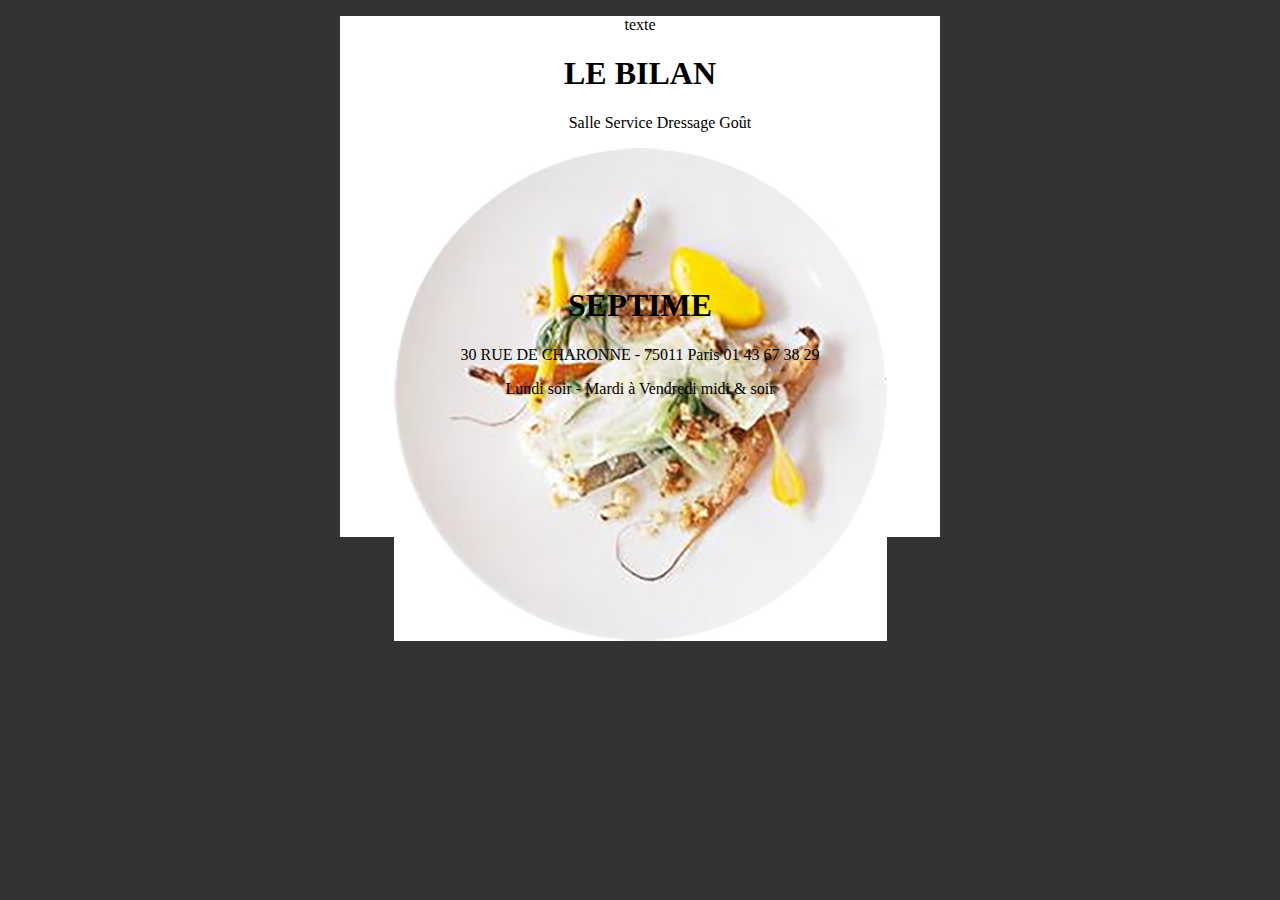
<file: index_abdoulay.html>
<!DOCTYPE html>
<html lang="fr">
<head>
    <meta charset="UTF-8">
    <meta name="viewport" content="width=device-width, initial-scale=1.0">
    <meta http-equiv="X-UA-Compatible" content="ie=edge">
    <title>Document</title>
    <link href="css/style_fabrice2.css" rel="stylesheet">
</head>
<body>
    <div id="conteneur">
        <header>
            <p>texte</p>
            <h1>LE BILAN</h1>
            <nav>
                <ul>
                    <li>Salle</li>
                    <li>Service</li>
                    <li>Dressage</li>
                    <li>Goût</li>
                </ul>

            </nav>
            <img src="img/plate.jpg">
        </header>
        <section>
            <div class="gauche"></div>
            <div class="droite"></div>
        </section>
        <section>
            <div class="gauche"></div>
            <div class="droite"></div>
        </section>
        <section>
            <div class="gauche"></div>
            <div class="droite"></div>
        </section>
        <section>
            <div class="gauche"></div>
            <div class="droite"></div>
        </section>
        <footer>
            
            <h1>SEPTIME</h1>
            <p>30 RUE DE CHARONNE - 75011 Paris
                    01 43 67 38 29
            </p>
            <p>Lundi soir - Mardi à Vendredi midi & soir</p>
        </footer>


    </div>
    
</body>
</html>
</file>
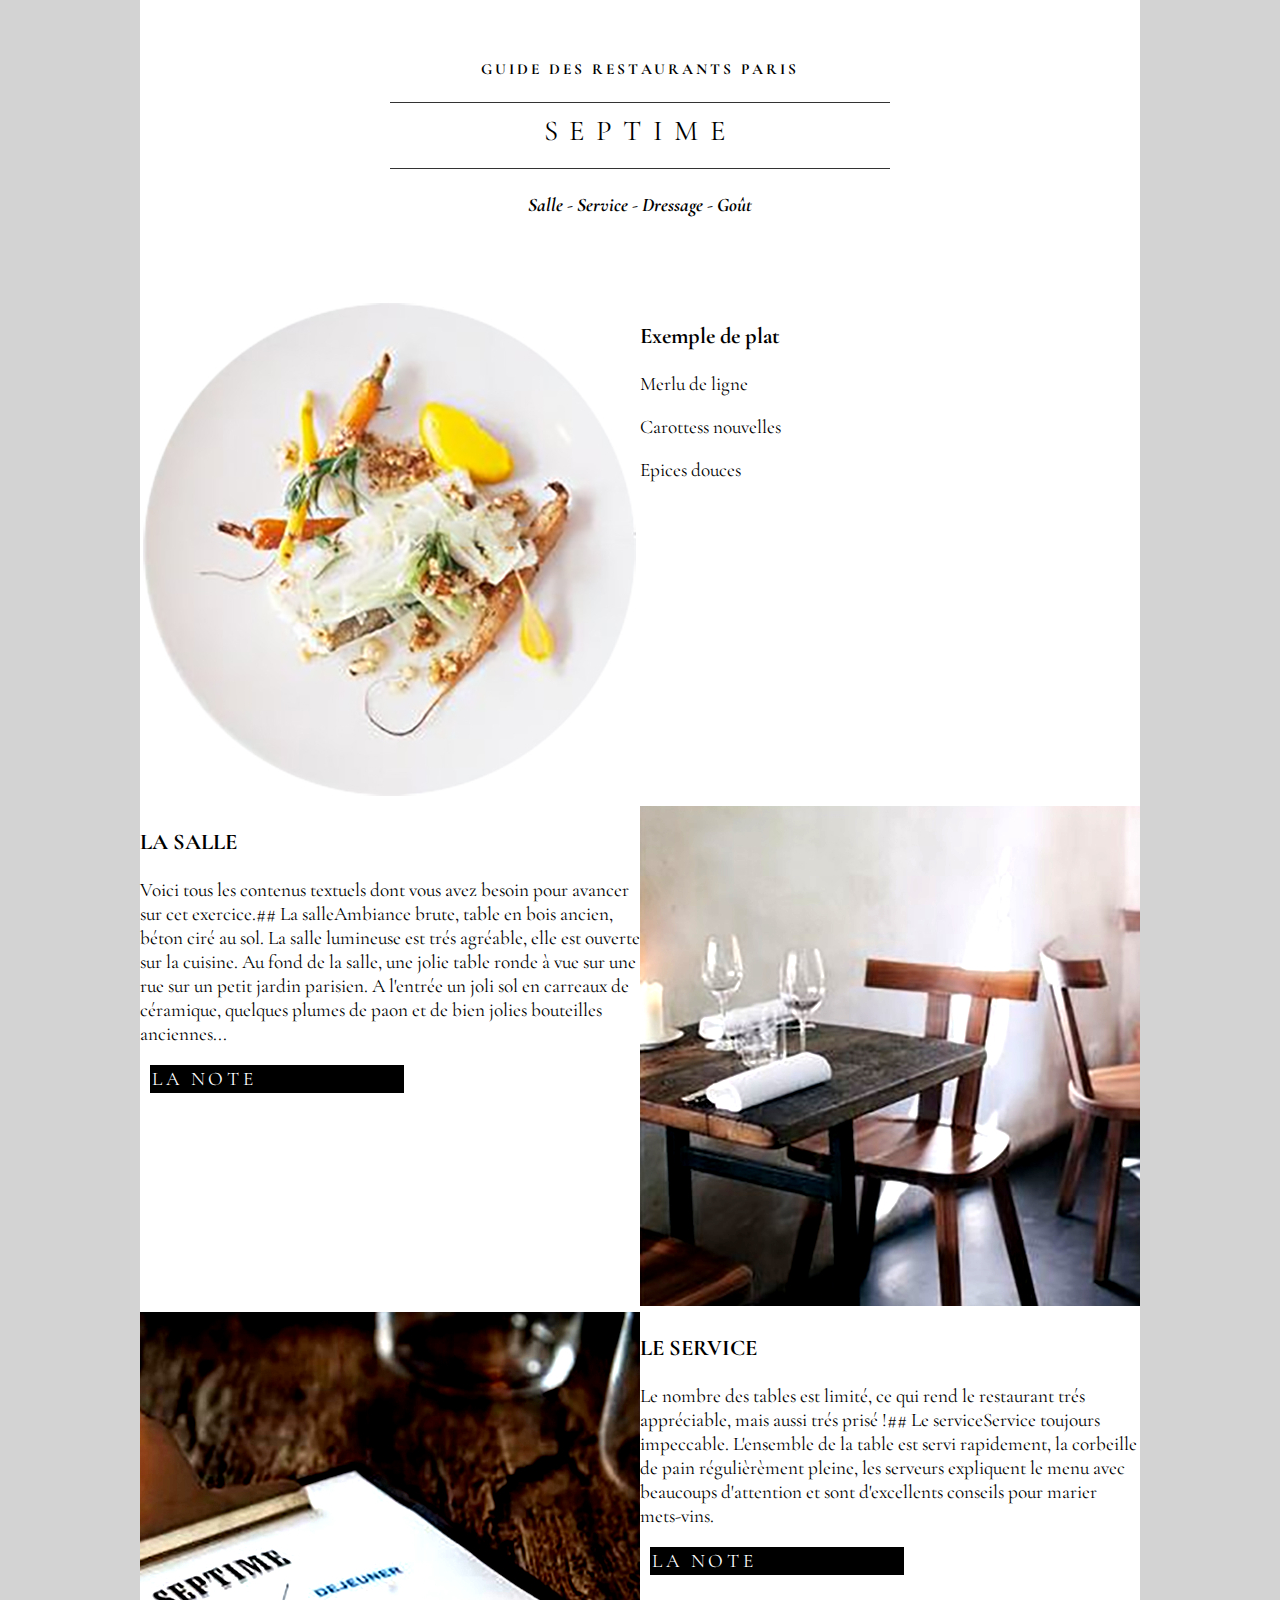
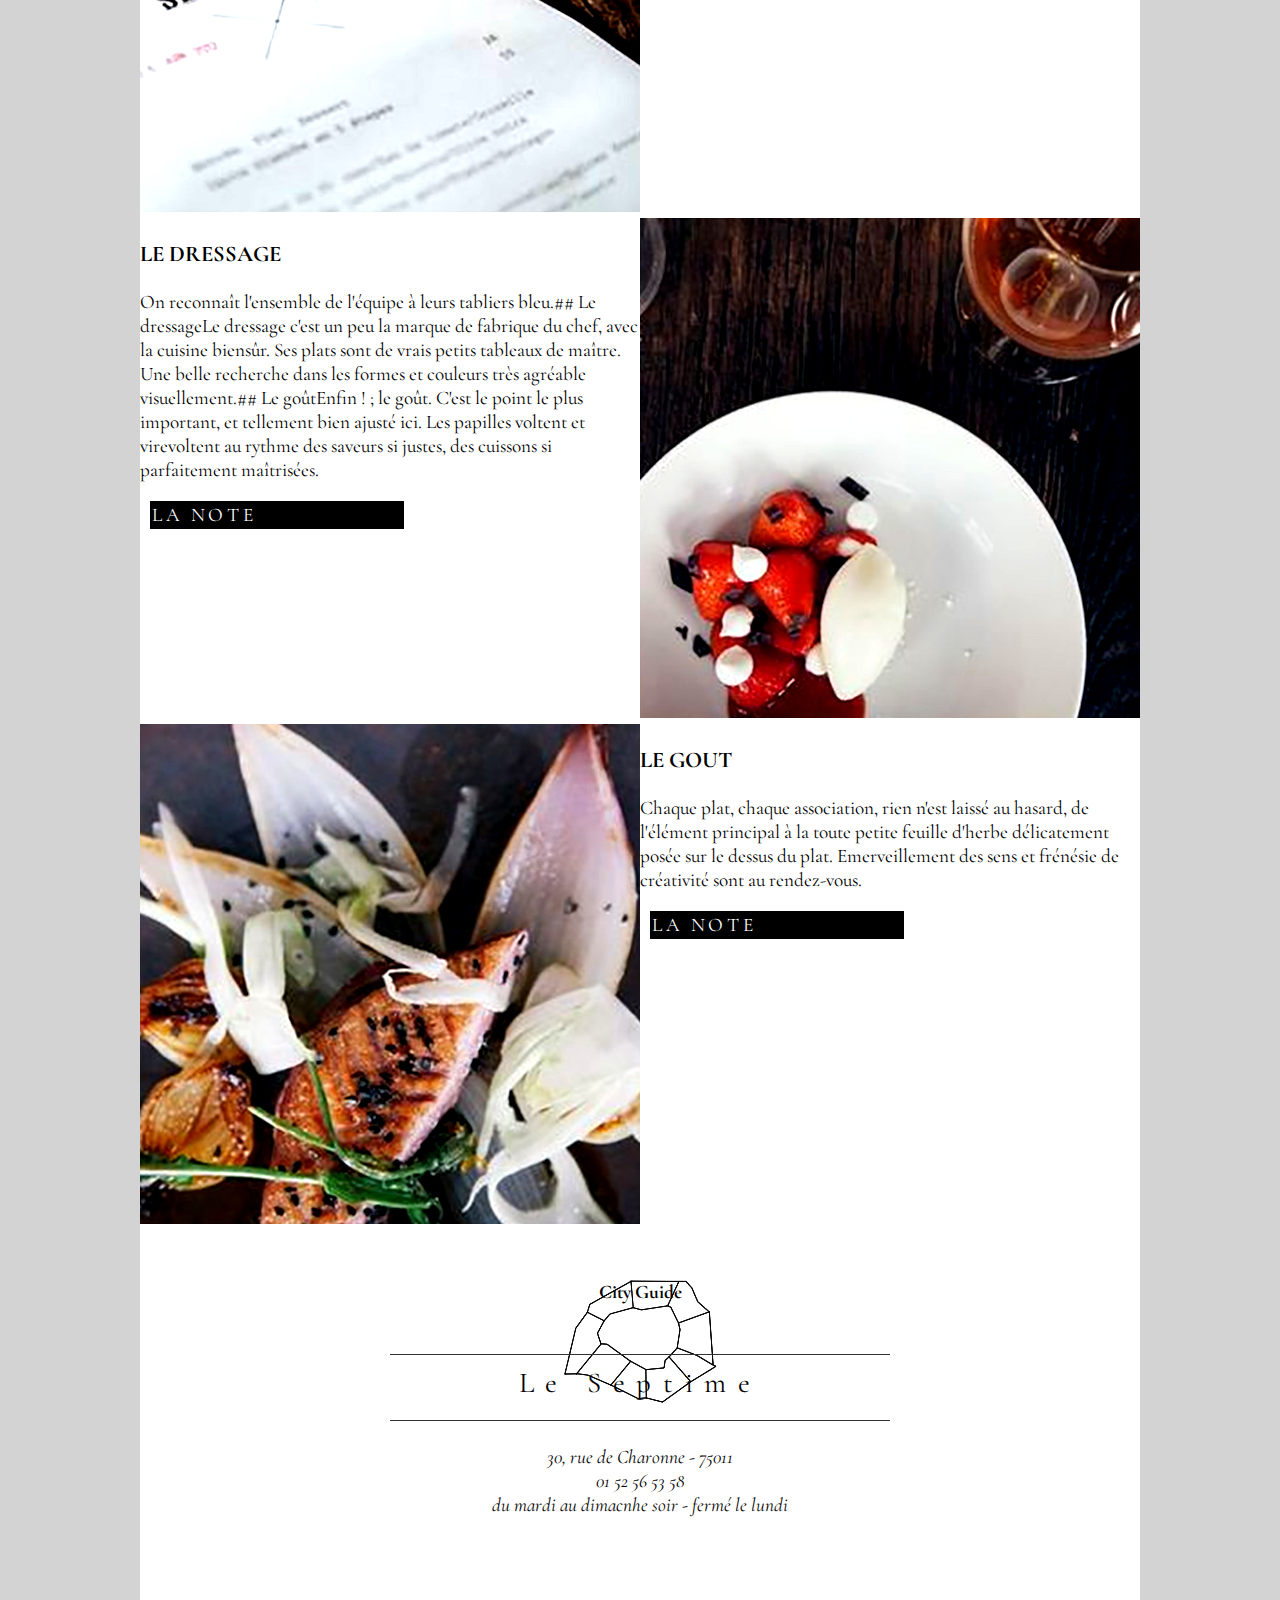
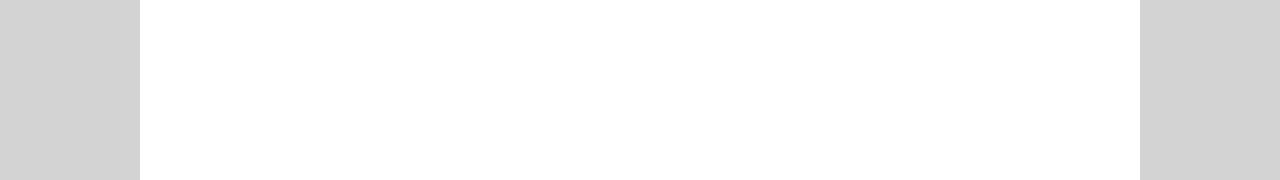
<file: index_nouveau.html>
<!DOCTYPE html>
<html lang="fr">
<head>
    <meta charset="UTF-8">
    <meta name="viewport" content="width=device-width, initial-scale=1.0">
    <meta http-equiv="X-UA-Compatible" content="ie=edge">
    <title>City Guide - Paris : le Septime</title>
    <!-- typo google font Cormorant Garamond -->
    <link href="https://fonts.googleapis.com/css?family=Cormorant+Garamond:400,600,600i,700,700i" rel="stylesheet">
    <!-- font awesome pour les étoiles -->
    <link rel="stylesheet" href="https://use.fontawesome.com/releases/v5.0.13/css/all.css" integrity="sha384-DNOHZ68U8hZfKXOrtjWvjxusGo9WQnrNx2sqG0tfsghAvtVlRW3tvkXWZh58N9jp" crossorigin="anonymous">
    <!-- rest css eric meyer -->
    <!-- <link href="css/reset.css" rel="stylesheet"> -->
    <link href="css/style_new.css" rel="stylesheet">
</head>
<body>
    <div id="container">
        <header>
            <h1>Guide des restaurants Paris</h1>
            <h2>SEPTIME</h2>
            <nav>
                <ul>
                    <li>Salle -</li>
                    <li>Service -</li>
                    <li>Dressage -</li>
                    <li>Goût</li>
                </ul>
            </nav>
        </header>
        <!-- section 1 ou 1ère rangée -->
        <section>
            <div class="agauche">
                <img src="img/platenew.jpg" alt="city guide : le septime">
            </div>
            <div class="adroite">
                <h3>Exemple de plat</h3>
                <p>Merlu de ligne</p>
                <p>Carottess nouvelles</p>
                <p>Epices douces</p>
            </div>

        </section><!-- fin de section 1 -->
        <div class="clear"></div>
        <!-- section 2 ou 2ème rangée -->
        <section>
                <div class="adroite">
                    <img src="img/resto_01new.jpg" alt="city guide : le septime">
                </div>
                <div class="agauche">
                    <h3>LA SALLE</h3>
                    <p>Voici tous les contenus textuels dont vous avez besoin pour avancer sur cet exercice.## La salleAmbiance brute, table en bois ancien, béton ciré au sol. La salle lumineuse est trés agréable, elle est ouverte sur la cuisine. Au fond de la salle, une jolie table ronde à vue sur une rue sur un petit jardin parisien. A l'entrée un joli sol en carreaux de céramique, quelques plumes de paon et de bien jolies bouteilles anciennes...</p>
                    <p class="lanote">LA NOTE<i class="fas fa-star"></i><i class="fas fa-star"></i><i class="fas fa-star"></i><i class="fas fa-star-half"></i><i class="far fa-star"></i></p>
                </div>
        </section><!-- fin de section 2 -->
        <div class="clear"></div>
        <!-- section 3 ou 3ème rangée -->
        <section>
                <div class="agauche">
                    <img src="img/resto_02new.jpg" alt="city guide : le septime">
                </div>
                <div class="adroite">
                    <h3>LE SERVICE</h3>
                    <p>Le nombre des tables est limité, ce qui rend le restaurant trés appréciable, mais aussi trés prisé !## Le serviceService toujours impeccable. L'ensemble de la table est servi rapidement, la corbeille de pain régulièrèment pleine, les serveurs expliquent le menu avec beaucoups d'attention et sont d'excellents conseils pour marier mets-vins.</p>
                    <p class="lanote">LA NOTE<i class="fas fa-star"></i><i class="fas fa-star"></i><i class="fas fa-star"></i><i class="fas fa-star"></i><i class="far fa-star"></i></p>
                </div>
        </section><!-- fin de section 3 -->
        <div class="clear"></div>
        <!-- section 4 ou 4ème rangée -->
        <section>
                <div class="adroite">
                    <img src="img/resto_03new.jpg" alt="city guide : le septime">
                </div>
                <div class="agauche">
                    <h3>LE DRESSAGE</h3>
                    <p>On reconnaît l'ensemble de l'équipe à leurs tabliers bleu.## Le dressageLe dressage c'est un peu la marque de fabrique du chef, avec la cuisine biensûr. Ses plats sont de vrais petits tableaux de maître. Une belle recherche dans les formes et couleurs très agréable visuellement.## Le goûtEnfin ! ; le goût. C'est le point le plus important, et tellement bien ajusté ici. Les papilles voltent et virevoltent au rythme des saveurs si justes, des cuissons si parfaitement maîtrisées.</p>
                    <p class="lanote">LA NOTE<i class="fas fa-star"></i><i class="fas fa-star"></i><i class="fas fa-star"></i><i class="fas fa-star"></i><i class="far fa-star"></i></p>
                </div>
        </section><!-- fin de section 4 -->
        <div class="clear"></div>
        <!-- section 5 ou 5ème rangée -->
        <section>
                <div class="agauche">
                    <img src="img/resto_04new.jpg" alt="city guide : le septime">
                </div>
                <div class="adroite  ">
                    <h3>LE GOUT</h3>
                    <p>Chaque plat, chaque association, rien n'est laissé au hasard, de l'élément principal à la toute petite feuille d'herbe délicatement posée sur le dessus du plat. Emerveillement des sens et frénésie de créativité sont au rendez-vous.</p>
                    <p class="lanote">LA NOTE<i class="fas fa-star"></i><i class="fas fa-star"></i><i class="fas fa-star"></i><i class="fas fa-star"></i><i class="fas fa-star-half"></i></p>
                </div>
        </section><!-- fin de section 5 -->
        

        <div class="clear"></div>
        <!-- pied de page -->
        <footer>
            <h4>City Guide</h4>
            <h2>Le Septime</h2>
            <address>
                30, rue de Charonne - 75011<br>
                01 52 56 53 58<br>
                du mardi au dimacnhe soir - fermé le lundi
            </address>
        </footer><!-- fin de pied de page -->

    </div><!-- fin de div id container -->
</body>
</html>
</file>
<file: css/style_fabrice2.css>
@charset "utf-8";

body {
    width: 1000px;
    background: #333;
    margin: 0 auto;
}

#conteneur {
    width: 600px;
    height: auto;
    background: white;
    margin: 0 auto;
    text-align: center;
}
header {
    width: 600px;
    height: 250px;
    background: white;
    margin: 0 auto;
    text-align: center;
}

section {
    width: 600px;
    height: auto;
    background: white;
    display: block;
    margin: 0 auto;
    min-height: 50%;
}


.div_1 {
    width: 300px;
    height: 300px;
    float: left;
    font-size: 0.8em;
    text-align: left;
    display: block;
}
.div_2 {
    width: 300px;
    height: 300px;
    float: right;
    display: block;
}
/* .div_3 {
    width: 300px;
    height: 300px;
    float: left;
    display: block;
    margin: 0 auto;
}
.div_4 {
    width: 300px;
    height: 300px;
    float: right;
    font-size: 0.8em;
    display: block;
    margin: 0 auto;
    text-align: right;
} */
ul li {
    display: inline-block;
    text-align: center;
    list-style-type: none;
}
.clear {
    clear: both;
}
/* .image {
    width: 300px;
    height: 300px;
    margin: 0 auto;
}
.image2 {
    width: 150px;
    height: 150px;
    margin: 0 auto;
    display: block;
}
hr {
    width: 200px;
} */
footer {
    width: 600px;
    height: 250px;
    background: white;
    margin: 0 auto;
    display: block;
}
</file>
<file: css/style_new.css>
@charset "utf-8";

/* style page restaurant septime city guide pisola */
body {
    background: lightgrey;
    margin: 0 auto;
    font-size: 1.2em;
    font-family: 'Cormorant Garamond', serif;
}

/* style pour le container */
#container {
    background: #fff;
    margin: 0 auto;
    width: 1000px;
}
/* en en-tête  */
header {
    margin: 0 auto;
    width: 500px;
    height: 200px;
    text-align: center;
    padding-top: 50px;
    padding-bottom: 50px;
}

/* le titre dans le header */
h1 {
    text-transform: uppercase;
    font-size: 0.8em;
    letter-spacing: 0.2em;
}

/* le sous-titre dans le header et dans le footer */
header h2, footer h2 {
    border-top: 1px solid #333;
    border-bottom: 1px solid #333;
    font-weight: 400;
    letter-spacing: 0.4em;
    padding-top: 10px;
    padding-bottom: 20px;
}
section {
    min-height: 500px;
    max-height: 500px;
}
/* en pied de page */
footer {
    margin: 0 auto;
    width: 500px;
    height: 500px;
    text-align: center;
    background-image: url('../img/plan.png');
    background-repeat: no-repeat;
    background-position: top;
}

footer h4 {
    /* background: pink; */
    margin-top: 50px;
    margin-bottom: 50px; 
}


/* les classes pour faire flotter les contenus */
.agauche {
    float: left;
    width: 500px;
}

.adroite {
    float: right;
    width: 500px;
}

.clear {
    clear: both;
}

/* la navigation haute */
nav {
    text-align: center;
}
nav ul {
    padding: 0;
}

nav ul li {
    list-style: none;
    display: inline-block;
    font-weight: 700;
    font-style: italic;
}

/* le texte, les paragraphes */
.lanote {
    background: #000;
    color: #fff;
    width: 250px;
    margin-left: 10px;
    padding: 2px;
    letter-spacing: 0.2em;
}

i {
    font-size: 0.7em;
}

/* des couleurs provivsoires */
.rose {
    background: pink;
}
.orange {
    background: orange;
}
.vert {
    background: green;
}
</file>
